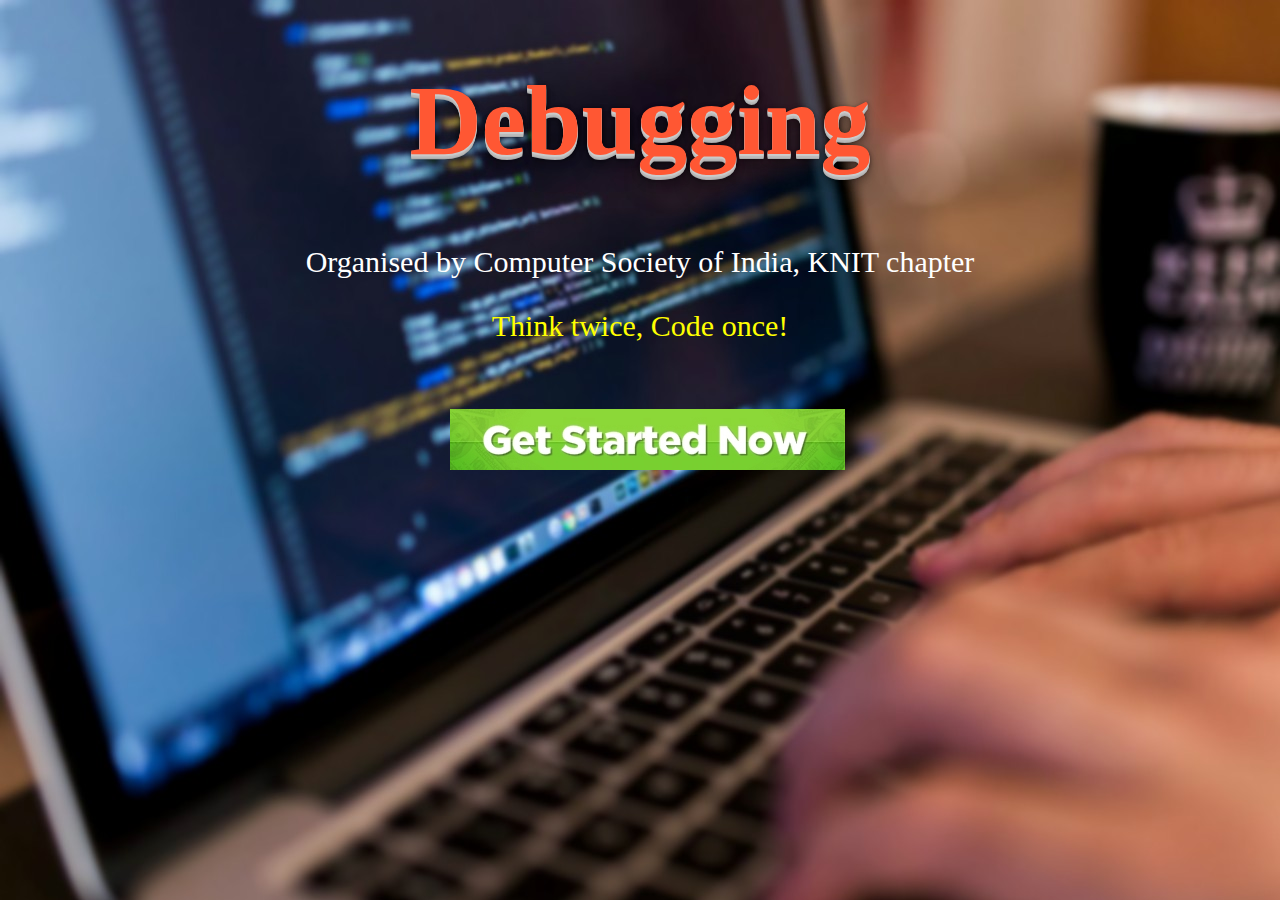
<file: index.html>
<html>
<head>
<title>Page</title>
<link href="csi.css" rel="stylesheet" type="text/css"/>
</head>
<body>
<div id="wrapper">
<h1>Debugging</h1></div>
<p>Organised by Computer Society of India, KNIT chapter</p>
<p style="color: yellow;">Think twice, Code once!</p>
<br>
<br>
<a href="rules.html">
<img  src="button.jpg">
</a>
</body>
</html>
</file>
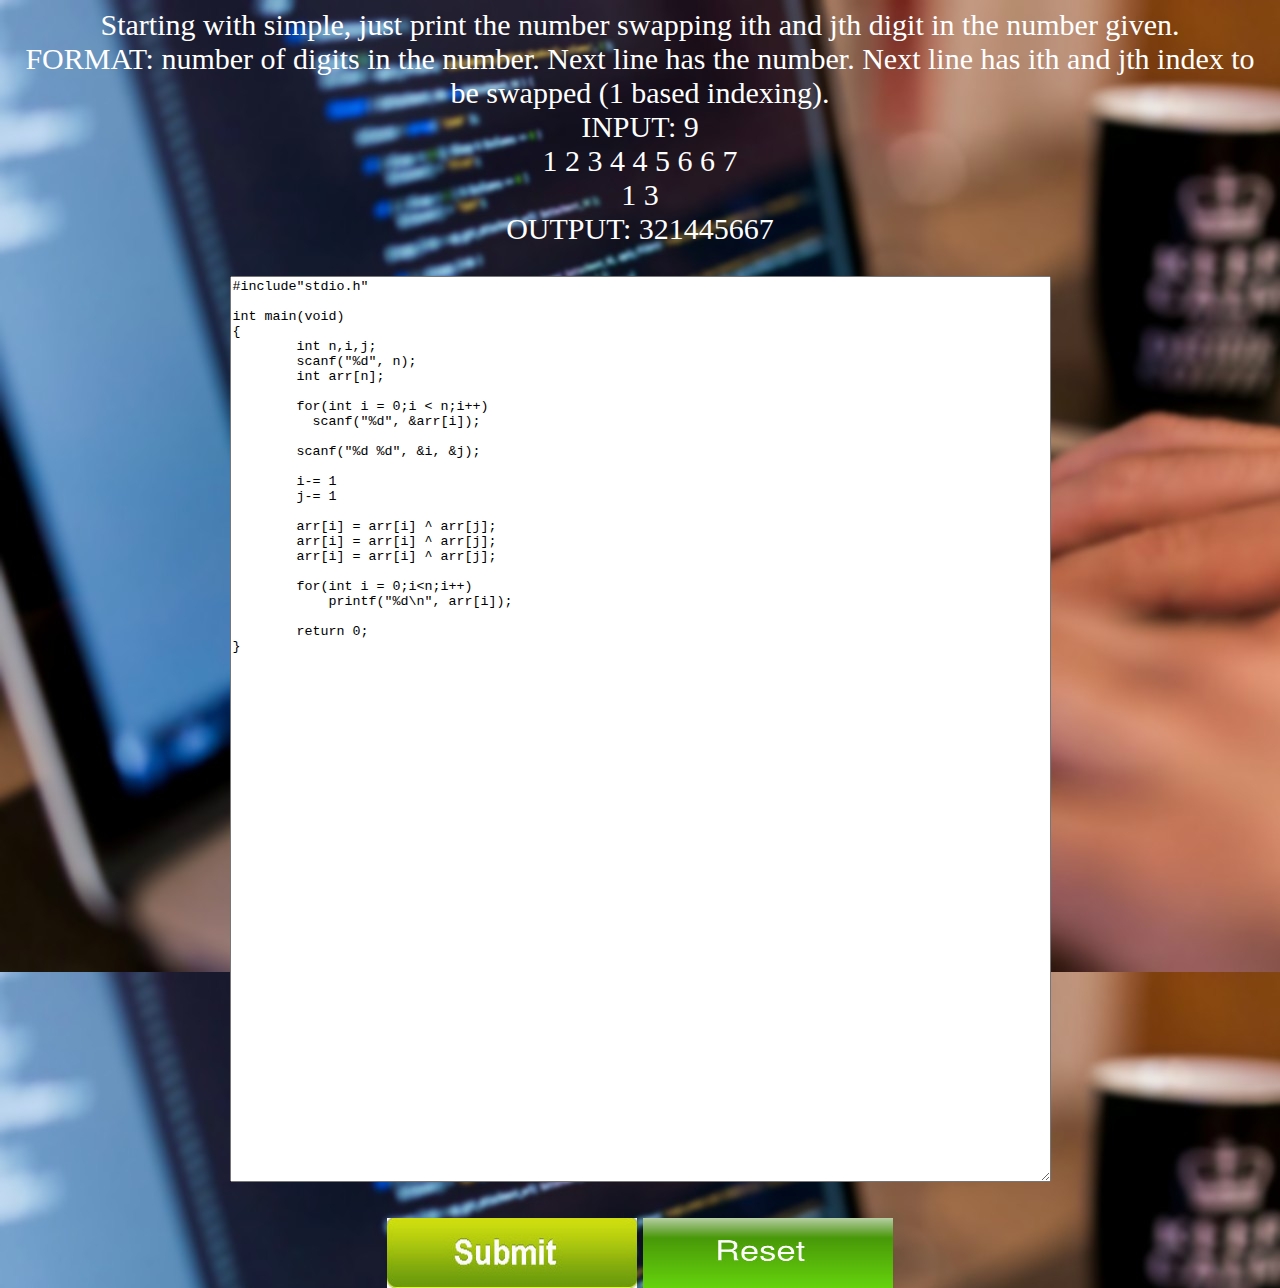
<file: csi.html>
<html>
<head>
<title>Page</title>
<style>
body {
    background-image:url(comp2.jpg);
}
.p{
	color:white;
	text-align:center;
	font-size:50px;
}
.resizedTextbox {
width: 700px;
height: 800px;
 margin: 0 auto;
  margin-left: auto;
  margin-right: auto;
}

</style>
</head>
<body>

<p style="color:white; text-align:center; font-size:30px;" >
Starting with simple,
just print the number swapping ith and jth digit in the number given.
<br>FORMAT:
number of digits in the number.
Next line has the number.
Next line has ith and jth index to be swapped (1 based indexing).
<br>INPUT:
9<br>
1 2 3 4 4 5 6 6 7<br>
1 3
<br>OUTPUT:
321445667</p>
<div align="center">
<textarea rows="60" cols="100" oncontextmenu="return false;">
#include"stdio.h"

int main(void)
{
	int n,i,j;
	scanf("%d", n);
	int arr[n];

	for(int i = 0;i < n;i++)
	  scanf("%d", &arr[i]);

	scanf("%d %d", &i, &j);

	i-= 1
	j-= 1

	arr[i] = arr[i] ^ arr[j];
	arr[i] = arr[i] ^ arr[j];
	arr[i] = arr[i] ^ arr[j];

	for(int i = 0;i<n;i++)
	    printf("%d\n", arr[i]);

	return 0;
}
</textarea>
</div>
</br>
</br>
<div class="row">
	<a href="csi2.html" target="_blank">
	<img  src="button1.jpg" style="width:250px;float:left;height:70px;margin-left:30%">
	</a>
	<a href="csi.html">
	<img  src="reset1.jpg" style="width:250px;float:right;height:70px;margin-right:30%">
	</a>
</div>
</body>
</html>
</file>
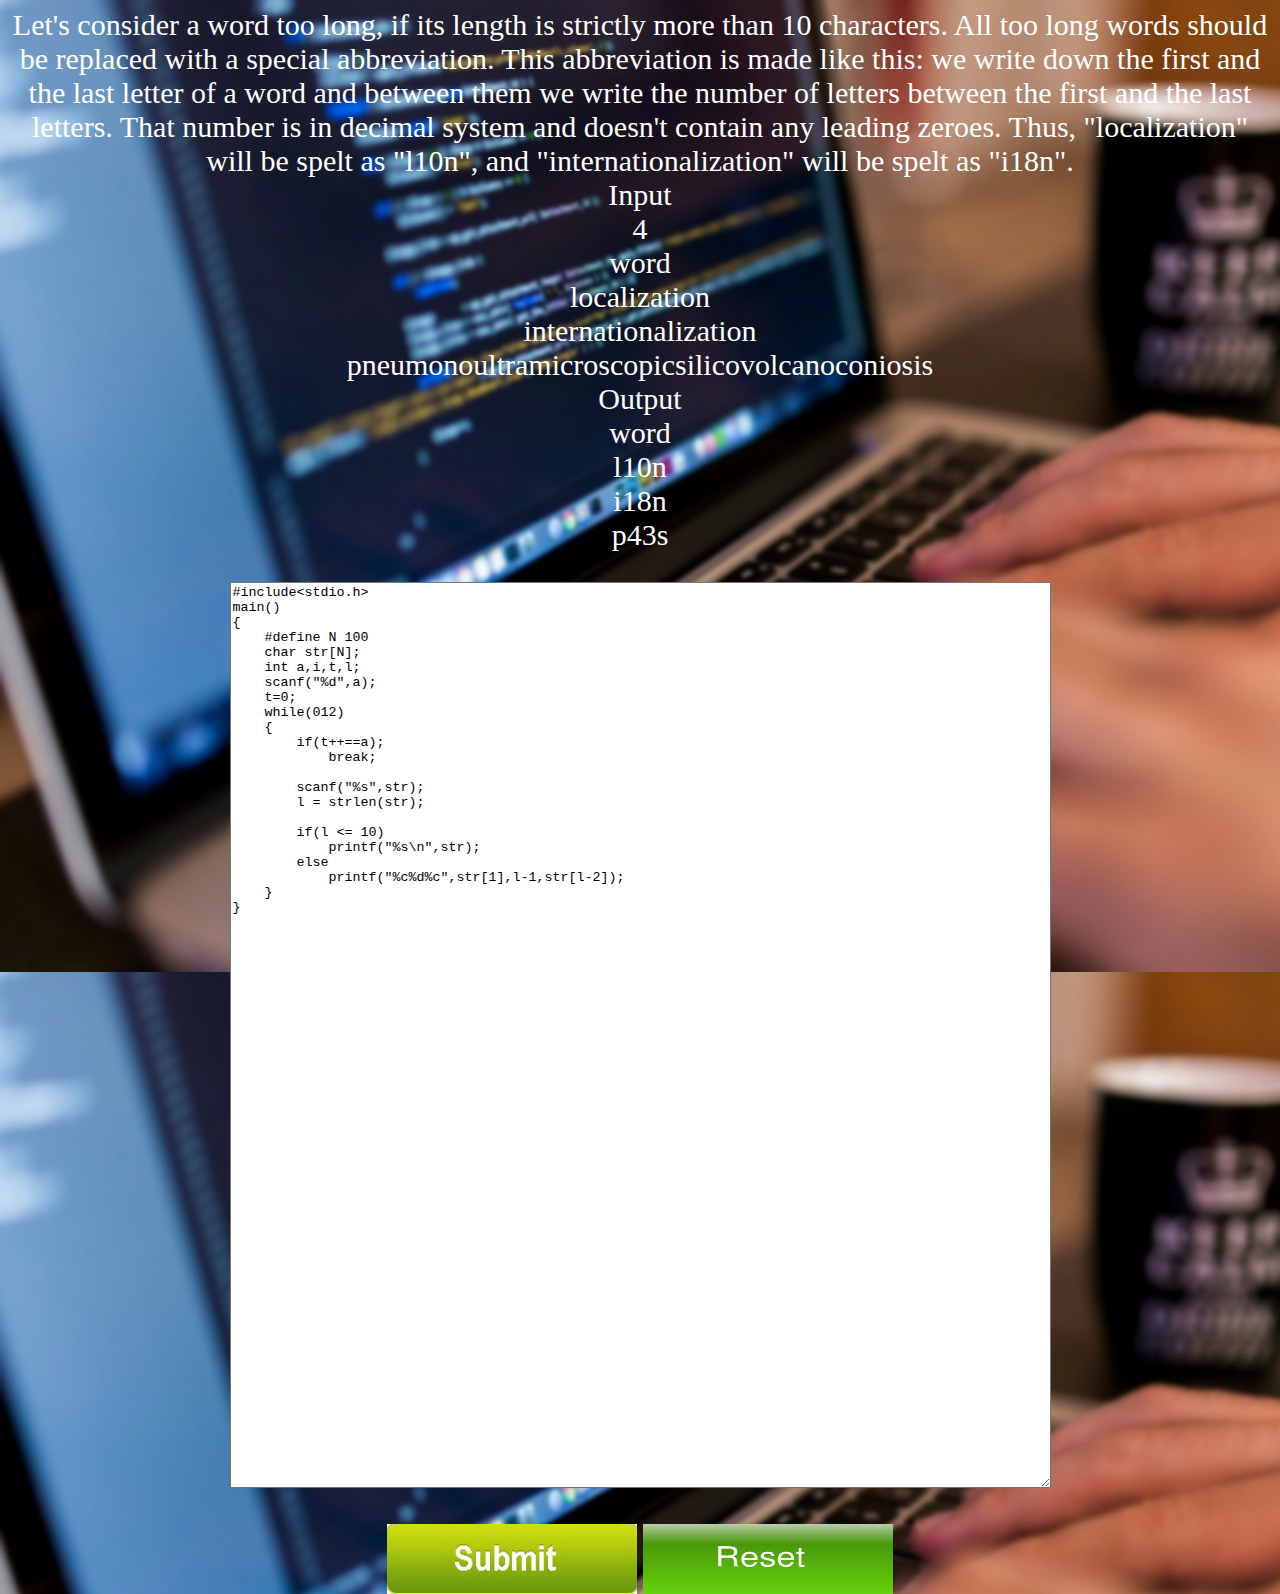
<file: csi2.html>
<html>
<head>
<title>Page</title>
<style>
body {
    background-image:url(comp2.jpg);
}
.p{
	color:white;
	text-align:center;
	font-size:50px;
}
.resizedTextbox {
width: 700px;
height: 800px;
 margin: 0 auto;
  margin-left: auto;
  margin-right: auto;
}

</style>
</head>
<body>

<p style="color:white; text-align:center; font-size:30px;" >Let's consider a word too long, if its length is strictly more than 10 characters. All too long words should be replaced with a special abbreviation.

This abbreviation is made like this: we write down the first and the last letter of a word and between them we write the number of letters between the first and the last letters. That number is in decimal system and doesn't contain any leading zeroes.

Thus, "localization" will be spelt as "l10n", and "internationalization" will be spelt as "i18n".

<br>Input
<br>
4<br>
word<br>
localization<br>
internationalization<br>
pneumonoultramicroscopicsilicovolcanoconiosis

<br>Output

<br>word
<br>l10n<br>
i18n<br>
p43s

</p>
<div align="center">
<textarea rows="60" cols="100" oncontextmenu="return false;">#include<stdio.h>
main()
{
    #define N 100
    char str[N];
    int a,i,t,l;
    scanf("%d",a);
    t=0;
    while(012)
    {
        if(t++==a);
            break;

        scanf("%s",str);
        l = strlen(str);

        if(l <= 10)
            printf("%s\n",str);
        else
            printf("%c%d%c",str[1],l-1,str[l-2]);
    }
}

</textarea>
</div>
</br>
</br>
<a href="csi3.html" target="_blank">
<img  src="button1.jpg" style="width:250px;float:left;height:70px;margin-left:30%">
</a>
<a href="csi2.html">
<img  src="reset1.jpg" style="width:250px;float:right;height:70px;margin-right:30%">
</a>
</body>
</html>
</file>
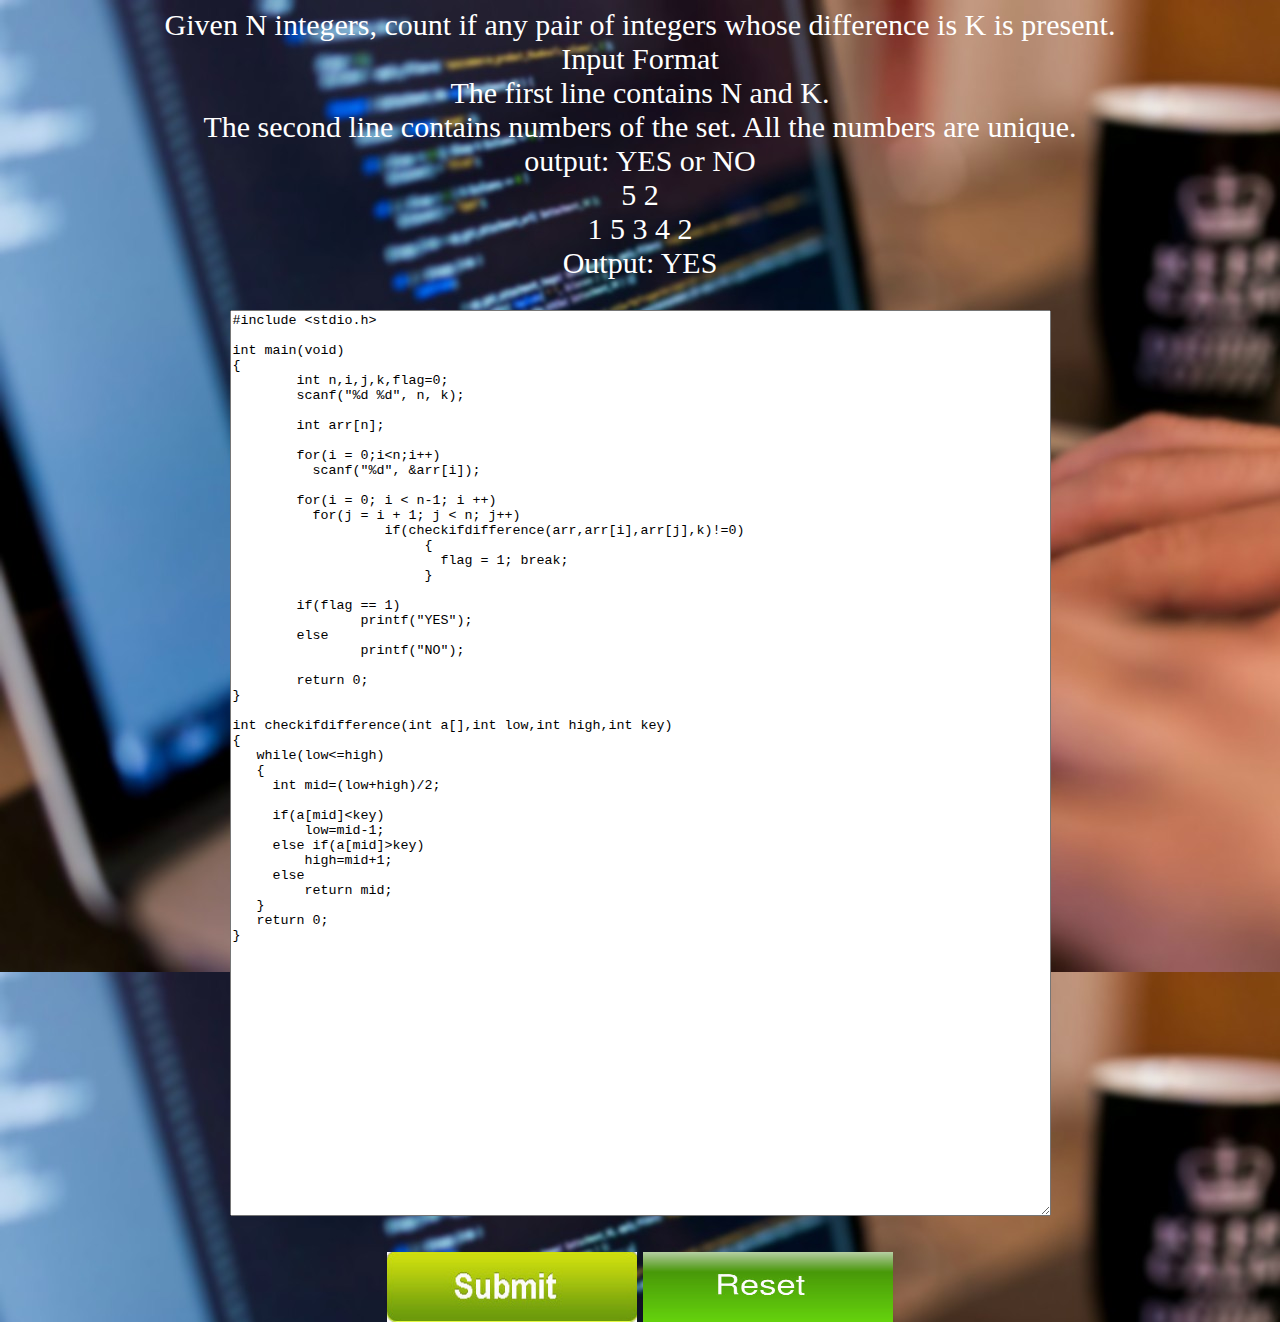
<file: csi3.html>
<html>
<head>
<title>Page</title>
<style>
body {
    background-image:url(comp2.jpg);
}
.p{
	color:white;
	text-align:center;
	font-size:50px;
}
.resizedTextbox {
width: 700px;
height: 800px;
 margin: 0 auto;
  margin-left: auto;
  margin-right: auto;
}

</style>
</head>
<body>

<p style="color:white; text-align:center; font-size:30px;" > Given N integers, count if any pair of integers whose difference is K is present.

<br>Input Format

<br>The first line contains N and K.
<br>The second line contains numbers of the set. All the numbers are unique.
<br>output: YES or NO

<br>5 2
<br>1 5 3 4 2
<br>Output: YES

</p>
<div align="center">
<textarea rows="60" cols="100" oncontextmenu="return false;">
#include <stdio.h>

int main(void)
{
	int n,i,j,k,flag=0;
	scanf("%d %d", n, k);

	int arr[n];

	for(i = 0;i<n;i++)
	  scanf("%d", &arr[i]);

	for(i = 0; i < n-1; i ++)
	  for(j = i + 1; j < n; j++)
		   if(checkifdifference(arr,arr[i],arr[j],k)!=0)
			{
			  flag = 1; break;
			}

	if(flag == 1)
		printf("YES");
	else
		printf("NO");

	return 0;
}

int checkifdifference(int a[],int low,int high,int key)
{
   while(low<=high)
   {
     int mid=(low+high)/2;

     if(a[mid]<key)
         low=mid-1;
     else if(a[mid]>key)
         high=mid+1;
     else
         return mid;
   }
   return 0;
}
</textarea>
</div>
</br>
</br>
<a href="csi4.html" target="_blank">
<img  src="button1.jpg" style="width:250px;float:left;height:70px;margin-left:30%">
</a>
<a href="csi3.html">
<img  src="reset1.jpg" style="width:250px;float:right;height:70px;margin-right:30%">
</a>
</body>
</html>
</file>
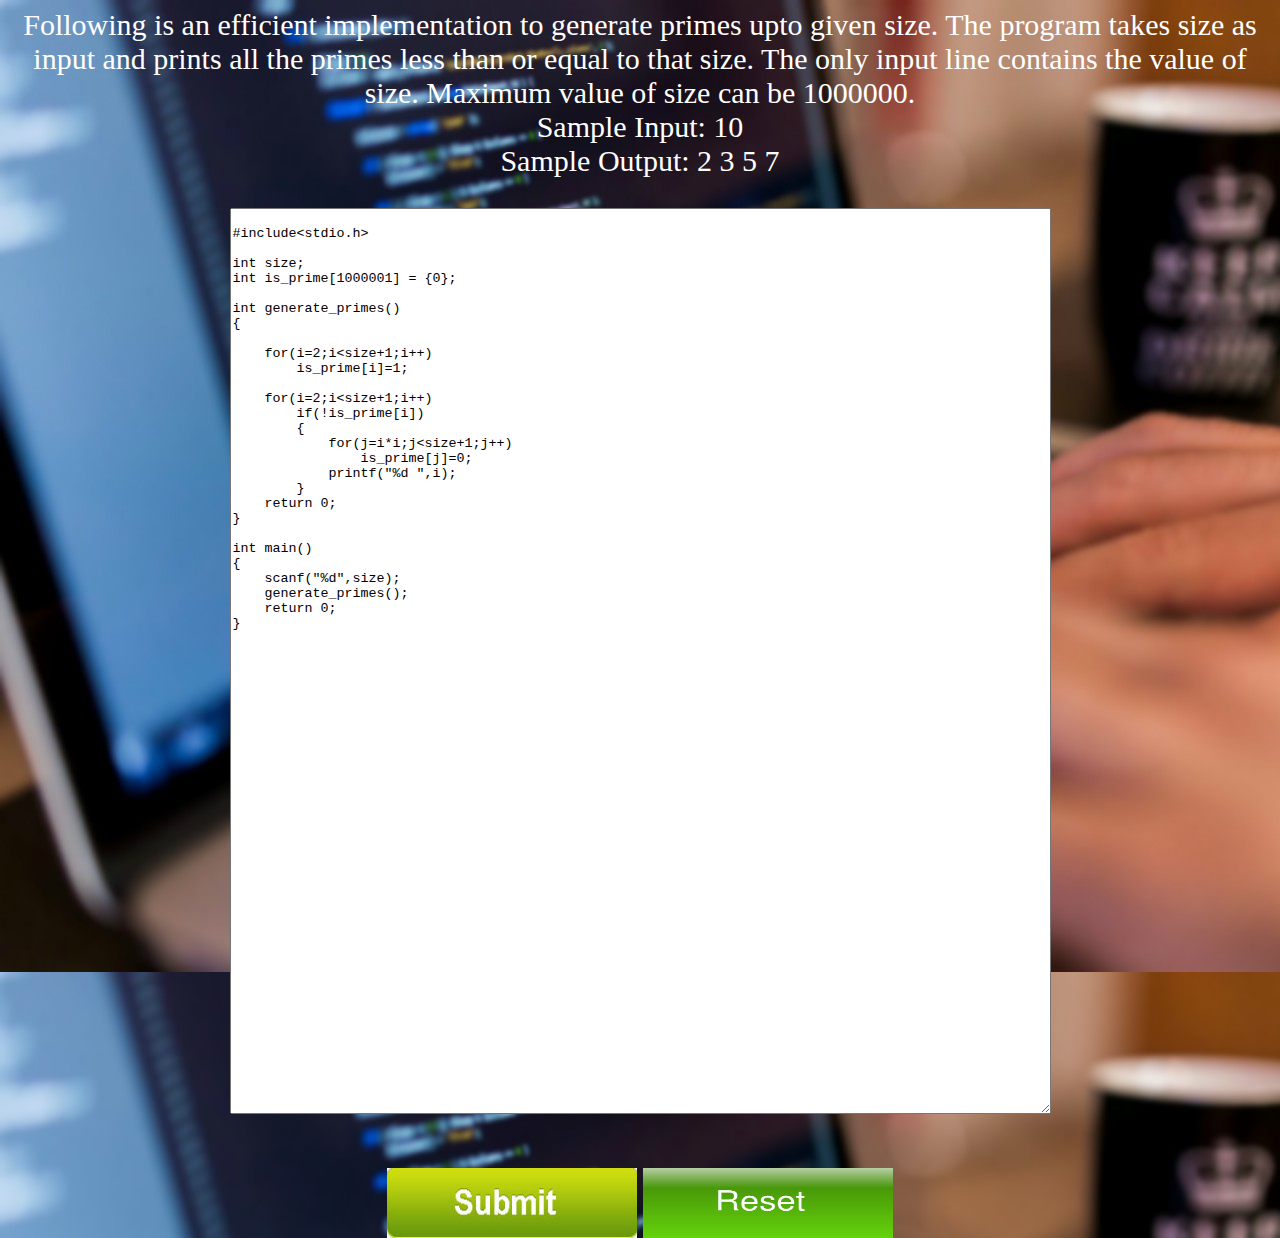
<file: csi4.html>
<html>
<head>
<title>Page</title>
<style>
body {
    background-image:url(comp2.jpg);
}
.p{
	color:white;
	text-align:center;
	font-size:50px;
}
.resizedTextbox {
width: 700px;
height: 800px;
 margin: 0 auto;
  margin-left: auto;
  margin-right: auto;
}

</style>
</head>
<body>

<p style="color:white; text-align:center; font-size:30px;" >
	Following is an efficient implementation to generate primes upto given size.
   The program takes size as input and prints all the primes less than or equal to that size.

   The only input line contains the value of size. Maximum value of size can be 1000000.

  <br> Sample Input:
   10<br>	

Sample Output:
   2 3 5 7

</p>
<div align="center">
<textarea rows="60" cols="100" oncontextmenu="return false;">

#include<stdio.h>

int size;
int is_prime[1000001] = {0};

int generate_primes()
{

    for(i=2;i<size+1;i++)
        is_prime[i]=1;

    for(i=2;i<size+1;i++)
        if(!is_prime[i])
        {
            for(j=i*i;j<size+1;j++)
                is_prime[j]=0;
            printf("%d ",i);
        }
    return 0;
}

int main()
{
    scanf("%d",size);
    generate_primes();
    return 0;
}

</textarea>
</div><br>
<br></br>
<a href="csi5.html" target="_blank">
<img  src="button1.jpg" style="width:250px;float:left;height:70px;margin-left:30%">
</a>
<a href="csi4.html">
<img  src="reset1.jpg" style="width:250px;float:right;height:70px;margin-right:30%">
</a>

</body>
</html>
</file>
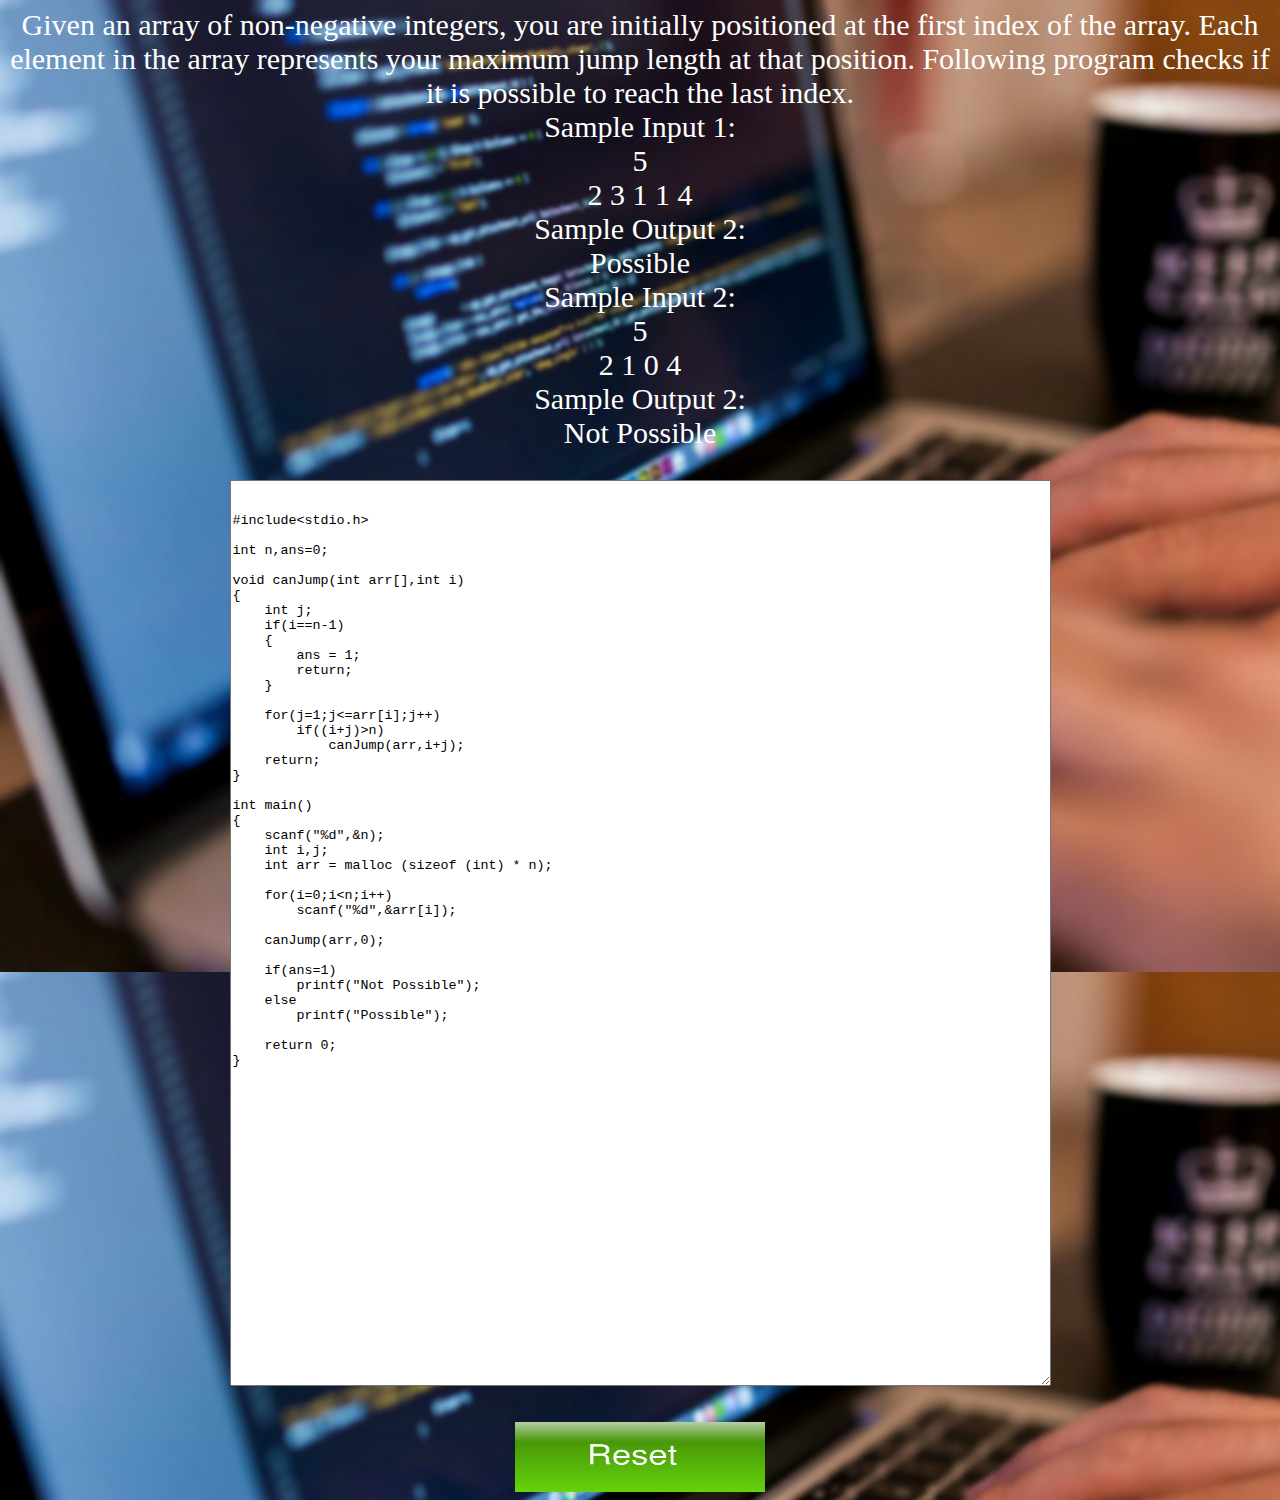
<file: csi5.html>
<html>
<head>
<title>Page</title>
<style>
body {
    background-image:url(comp2.jpg);
}
.p{
	color:white;
	text-align:center;
	font-size:50px;
}
.resizedTextbox {
width: 700px;
height: 800px;
 margin: 0 auto;
  margin-left: auto;
  margin-right: auto;
}

</style>
</head>
<body>

<p style="color:white; text-align:center; font-size:30px;" >

Given an array of non-negative integers, you are initially positioned at the first index of the array.
Each element in the array represents your maximum jump length at that position.
Following program checks if it is possible to reach the last index.

<br>Sample Input 1:
<br>5
<br>2 3 1 1 4

<br>Sample Output 2:
<br>Possible

<br>Sample Input 2:
<br>5
<br>2 1 0 4

<br>Sample Output 2:
<br>Not Possible
</p>
<div align="center">
<textarea rows="60" cols="100" oncontextmenu="return false;">


#include<stdio.h>

int n,ans=0;

void canJump(int arr[],int i)
{
    int j;
    if(i==n-1)
    {
        ans = 1;
        return;
    }

    for(j=1;j<=arr[i];j++)
        if((i+j)>n)
            canJump(arr,i+j);
    return;
}

int main()
{
    scanf("%d",&n);
    int i,j;
    int arr = malloc (sizeof (int) * n);

    for(i=0;i<n;i++)
        scanf("%d",&arr[i]);

    canJump(arr,0);

    if(ans=1)
        printf("Not Possible");
    else
        printf("Possible");

    return 0;
}
</textarea>
</div>
</br>
</br>
<div class="row">
	<a href="csi.html"><center>
	<img  src="reset1.jpg" style="width:250px;;height:70px;"><center>
	</a>
</div>
</body>
</html>
</file>
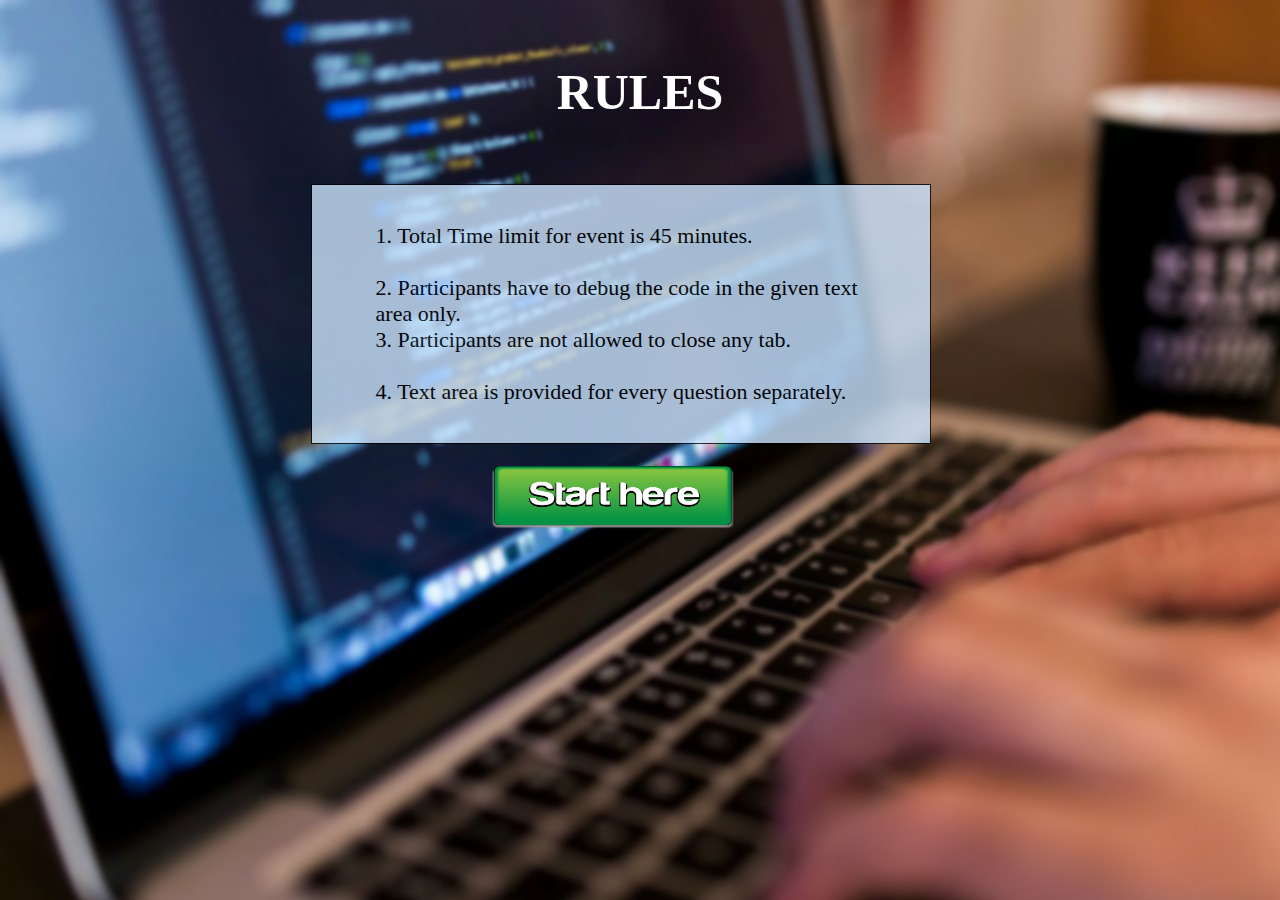
<file: rules.html>
<html>
<head>
<title>Page</title>
<link href="csi.css" rel="stylesheet" type="text/css"/>
</head>
<body>
<h1><b>RULES</b></h1>
<div class="middle">
1. Total Time limit for event is 45 minutes.<br><br>
2. Participants have to debug the code in the given text area only.<br>
3. Participants are not allowed to close any tab.<br><br>
4. Text area is provided for every question separately.


</div><br>
<a href="csi.html">
<img  src="start.png" style="width:250px;height:70px;margin-left:38%;">
</a>
</body>
</html>
</file>
<file: csi.css>
body {
    background-image: url("comp2.jpg");
}

p{
	color:white;
	text-align:center;
	font-size:30px;
}
#wrapper h1{
 font-family: Papyrus, fantasy;
 font-size: 100px;
 color: #FF5733;
 text-align: center;
 text-shadow: 0 1px 0 #ccc,
 0 2px 0 #c9c9c9,
 0 3px 0 #bbb,
 0 4px 0 #b9b9b9,
 0 5px 0 #aaa,
 0 6px 1px rgba(0,0,0,.1),
 0 0 5px rgba(0,0,0,.1),
 0 1px 3px rgba(0,0,0,.3),
 0 3px 5px rgba(0,0,0,.2),
 0 5px 10px rgba(0,0,0,.25),
 0 10px 10px rgba(0,0,0,.2),
 0 20px 20px rgba(0,0,0,.15);
}
.btn-group a{
	width: 400px;
	height: 100px;
	font-size:25px;

}
img{
	margin-left:35%;
}
.middle
{
margin-left:24%;
margin-top:17%;
font-size:22px;
margin-right:27%;
padding-left:5%;
padding-right:4%;
padding-top:3%;
padding-bottom:3%;
  background-color:#cce5ff;
  border: 1px solid black;
  opacity: 0.8;
  filter: alpha(opacity=400);
 margin-top: 5%; 
}
h1{
	text-align: center;
	color:white;
    margin-top: 5%;
    font-size: 50px;
}
</file>
